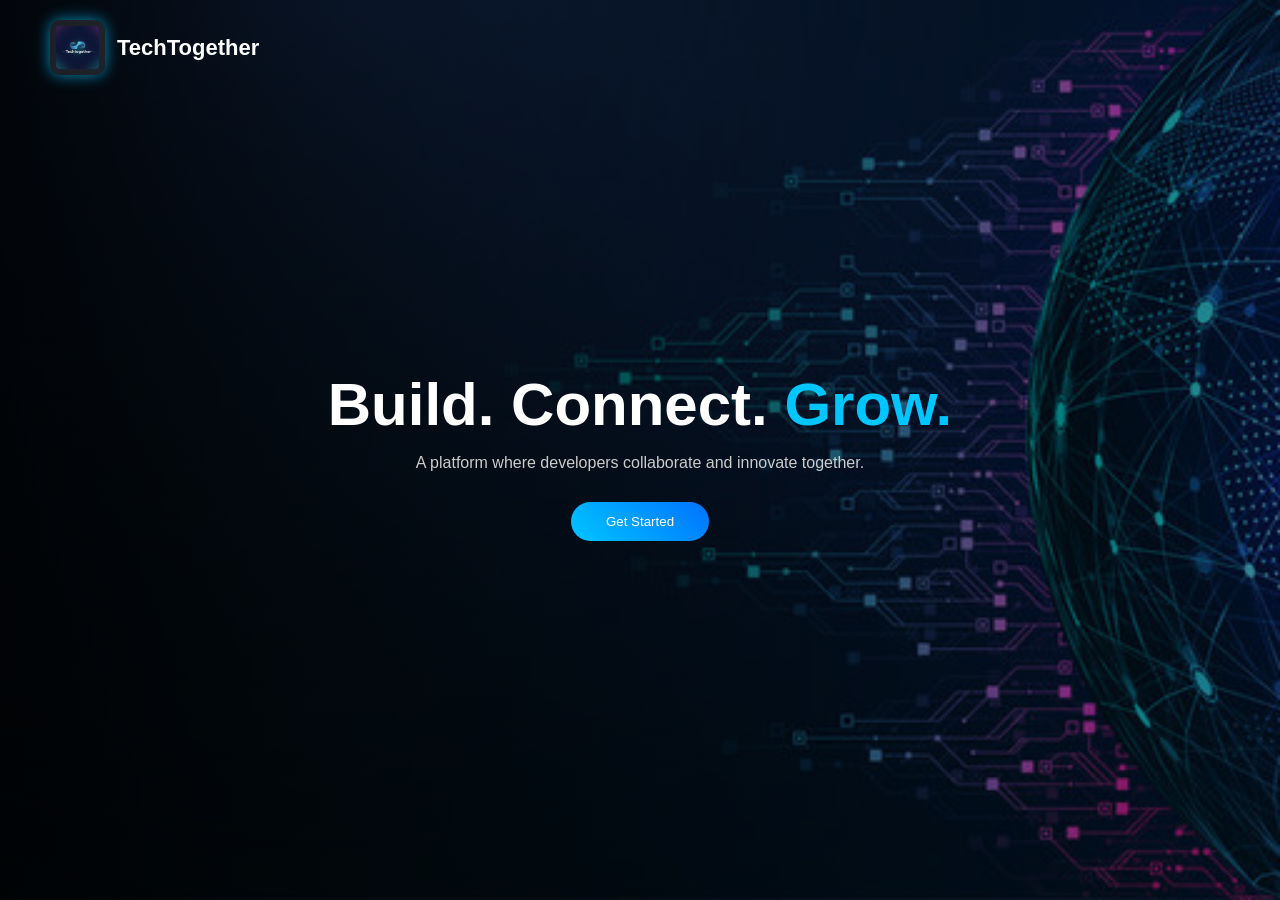
<file: src/main/webapp/index.html>
<!DOCTYPE html>
<html>
<head>
    <title>TechTogether</title>

    <meta name="viewport" content="width=device-width, initial-scale=1.0">

    <style>
        * {
            margin: 0;
            padding: 0;
            box-sizing: border-box;
            font-family: 'Poppins', sans-serif;
        }

        body {
            background: url("images/background.jpg") no-repeat center center/cover;
            height: 100vh;
            color: white;
            overflow: hidden;
        }

        /* Overlay */
        body::before {
            content: "";
            position: absolute;
            width: 100%;
            height: 100%;
            background: linear-gradient(to right, rgba(0,0,0,0.9), rgba(0,0,0,0.4));
            top: 0;
            left: 0;
            z-index: 0;
        }

        /* INTRO SCREEN */
        .intro {
            position: fixed;
            width: 100%;
            height: 100%;
            background: black;
            display: flex;
            justify-content: center;
            align-items: center;
            z-index: 9999;
            animation: introFade 3s forwards;
        }

        .intro-logo {
            width: 200px;
            animation: logoMove 3s forwards;
        }

        @keyframes logoMove {
            0% {
                transform: scale(1.5);
                opacity: 0;
            }
            30% {
                opacity: 1;
                transform: scale(1.2);
            }
            60% {
                transform: scale(1);
            }
            100% {
                transform: translate(-600px, -250px) scale(0.35);
            }
        }

        @keyframes introFade {
            0%, 80% {
                opacity: 1;
            }
            100% {
                opacity: 0;
                visibility: hidden;
            }
        }

        /* NAVBAR */
        .navbar {
            position: relative;
            z-index: 2;
            display: flex;
            justify-content: space-between;
            align-items: center;
            padding: 20px 50px;
        }

        .logo {
            display: flex;
            align-items: center;
            gap: 12px;
        }

        .logo img {
            width: 55px;
            border-radius: 10px;
            background: rgba(255,255,255,0.1);
            padding: 6px;
            box-shadow: 0 0 15px rgba(0,198,255,0.7);
            animation: glow 2s infinite alternate;
        }

        .logo span {
            font-size: 22px;
            font-weight: 600;
        }

        /* HERO */
        .hero {
            position: relative;
            z-index: 2;
            height: 80vh;
            display: flex;
            flex-direction: column;
            justify-content: center;
            align-items: center;
            text-align: center;

            opacity: 0;
            animation: showHero 3.2s ease forwards;
        }

        .hero h1 {
            font-size: 60px;
            margin-bottom: 15px;
        }

        .hero span {
            color: #00c6ff;
        }

        .hero p {
            color: #ccc;
            margin-bottom: 30px;
        }

        .btn {
            padding: 12px 35px;
            border-radius: 30px;
            border: none;
            background: linear-gradient(45deg, #00c6ff, #0072ff);
            color: white;
            cursor: pointer;
            transition: 0.3s;
        }

        .btn:hover {
            transform: scale(1.1);
            box-shadow: 0 0 20px #00c6ff;
        }

        /* ANIMATIONS */
        @keyframes glow {
            from { box-shadow: 0 0 10px #00c6ff; }
            to { box-shadow: 0 0 25px #00c6ff; }
        }

        @keyframes showHero {
            0% { opacity: 0; }
            80% { opacity: 0; }
            100% { opacity: 1; }
        }

        /* RESPONSIVE */
        @media(max-width: 768px) {

            .hero h1 {
                font-size: 35px;
            }

            .logo img {
                width: 45px;
            }

            /* Adjust animation for small screens */
            @keyframes logoMove {
                100% {
                    transform: translate(-250px, -200px) scale(0.4);
                }
            }
        }

    </style>
</head>

<body>

    <!-- INTRO -->
    <div class="intro">
        <img src="images/logo.png" class="intro-logo">
    </div>

    <!-- NAVBAR -->
    <div class="navbar">
        <div class="logo">
            <img src="images/logo.png">
            <span>TechTogether</span>
        </div>
    </div>

    <!-- HERO -->
    <div class="hero">
        <h1>Build. Connect. <span>Grow.</span></h1>
        <p>A platform where developers collaborate and innovate together.</p>

        <a href="login.html">
            <button class="btn">Get Started</button>
        </a>
    </div>

</body>
</html>
</file>
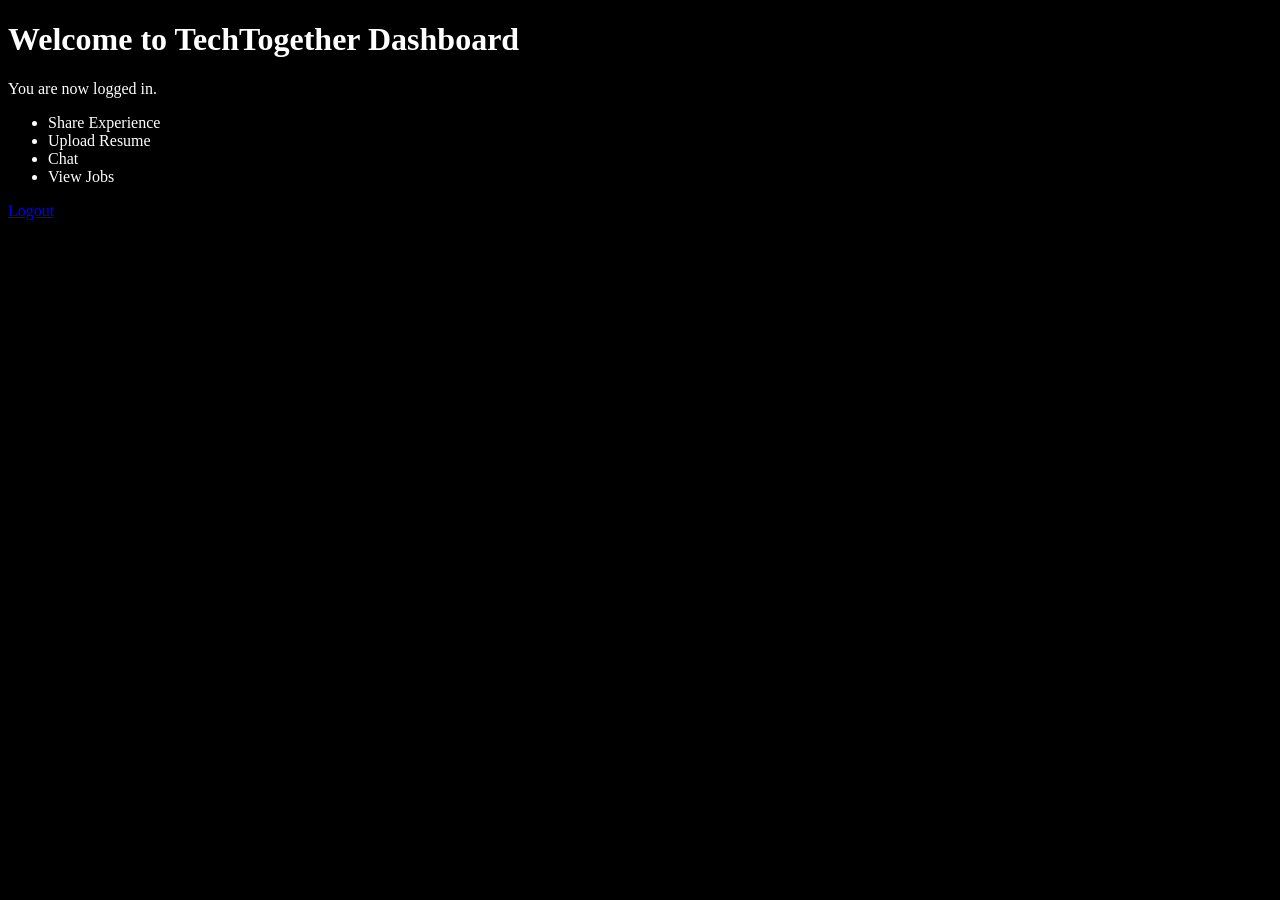
<file: src/main/webapp/dashboard.html>
<!DOCTYPE html>
<html>
<head>
    <title>Dashboard</title>
</head>

<body style="background:black;color:white;">

<h1>Welcome to TechTogether Dashboard</h1>

<p>You are now logged in.</p>

<ul>
    <li>Share Experience</li>
    <li>Upload Resume</li>
    <li>Chat</li>
    <li>View Jobs</li>
</ul>

<a href="index.html">Logout</a>

</body>
</html>
</file>
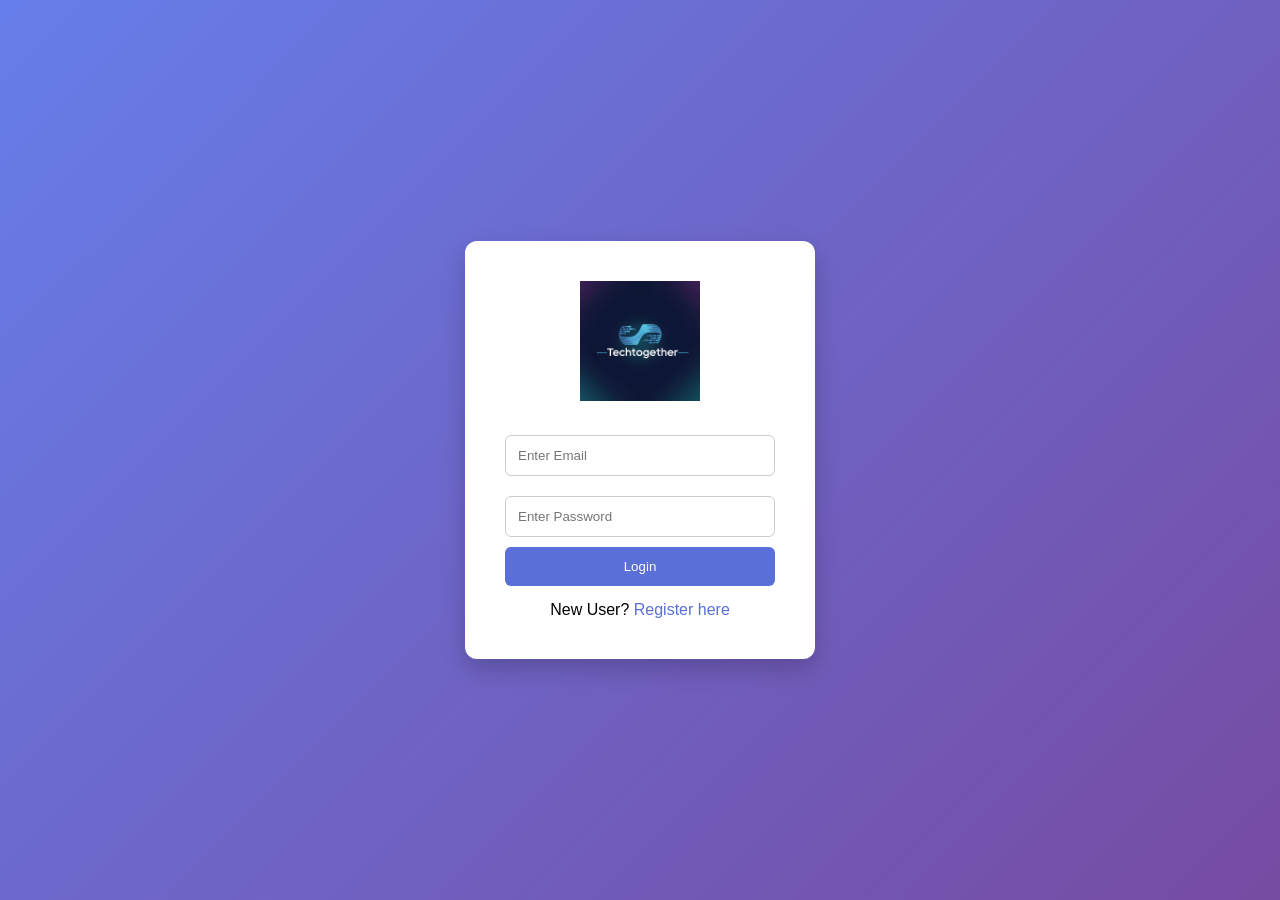
<file: src/main/webapp/login.html>
<!DOCTYPE html>
<html lang="en">
<head>
    <meta charset="UTF-8">
    <title>Login | TechTogether</title>
    <link rel="stylesheet" href="css/login.css">
</head>

<body>

<div class="login-box">
    <img src="images/logo.png" class="logo">

    <form action="login" method="post">

        <input type="email" name="email" placeholder="Enter Email" required>
        <input type="password" name="password" placeholder="Enter Password" required>

        <button type="submit">Login</button>

    </form>

    <p>New User? <a href="register.html">Register here</a></p>
</div>

</body>
</html>
</file>
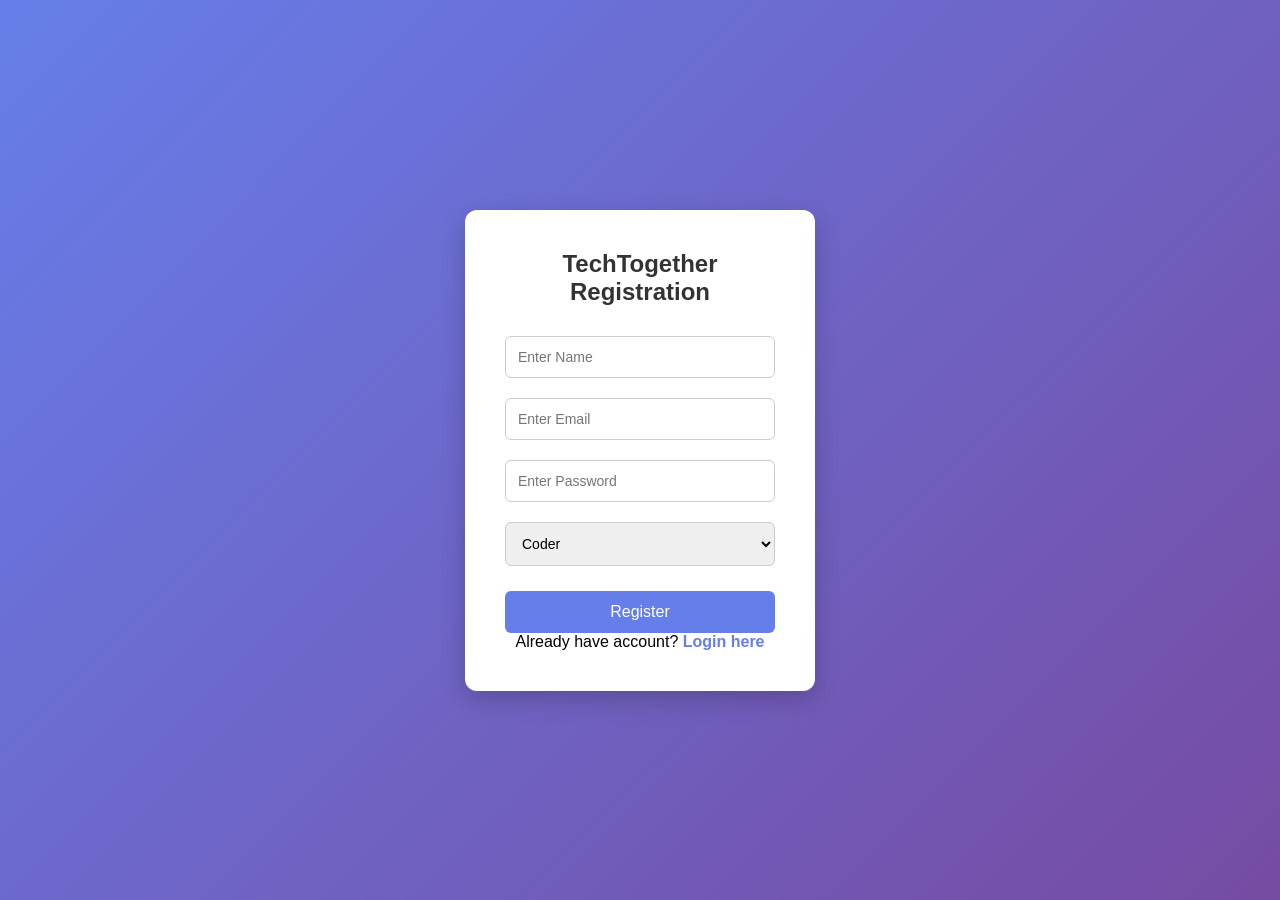
<file: src/main/webapp/register.html>
<!DOCTYPE html>
<html>
<head>
<title>Register | TechTogether</title>
<link rel="stylesheet" href="css/register.css">
</head>
<body>

<div class="card">

<h2>TechTogether Registration</h2>

<form action="register" method="post">

<input type="text" name="name" placeholder="Enter Name" required>

<input type="email" name="email" placeholder="Enter Email" required>

<input type="password" name="password" placeholder="Enter Password" required>

<select name="role" required>
<option value="coder">Coder</option>
<option value="admin">Admin</option>
</select>

<button type="submit">Register</button>

</form>


<p>Already have account? <a href="login.html">Login here</a></p>

</div>

</body>
</html>
</file>
<file: src/main/webapp/css/login.css>
* {
    margin: 0;
    padding: 0;
    box-sizing: border-box;
}

body {
    height: 100vh;
    background: linear-gradient(135deg, #667eea, #764ba2);

    display: flex;
    justify-content: center;
    align-items: center;

    font-family: 'Segoe UI', sans-serif;
}

/* LOGIN CARD */
.login-box {
    width: 350px;
    padding: 40px;

    background: white;
    border-radius: 12px;

    text-align: center;
    box-shadow: 0 10px 25px rgba(0,0,0,0.2);

    animation: fadeUp 0.6s ease;
}

/* LOGO */
.logo {
    width: 120px;
    margin-bottom: 20px;
}

/* INPUT */
.login-box input {
    width: 100%;
    padding: 12px;
    margin: 10px 0;

    border-radius: 6px;
    border: 1px solid #ccc;
}

/* BUTTON */
.login-box button {
    width: 100%;
    padding: 12px;

    background: #5a6fd8;
    color: white;

    border: none;
    border-radius: 6px;

    cursor: pointer;
    transition: 0.3s;
}

.login-box button:hover {
    background: #3f51b5;
}

/* TEXT */
.login-box p {
    margin-top: 15px;
}

.login-box a {
    color: #5a6fd8;
    text-decoration: none;
}

/* ANIMATION */
@keyframes fadeUp {
    from {
        opacity: 0;
        transform: translateY(40px);
    }
    to {
        opacity: 1;
        transform: translateY(0);
    }
}

/* RESPONSIVE */
@media (max-width: 500px) {
    .login-box {
        width: 90%;
        padding: 25px;
    }
}
</file>
<file: src/main/webapp/css/register.css>
/* Reset */
*{
margin:0;
padding:0;
box-sizing:border-box;
font-family:'Segoe UI',sans-serif;
}

/* Background */
body{
height:100vh;
display:flex;
justify-content:center;
align-items:center;
background:linear-gradient(135deg,#667eea,#764ba2);
}

/* Card */
.card{
background:white;
padding:40px;
width:350px;
border-radius:12px;
box-shadow:0 8px 25px rgba(0,0,0,0.2);
text-align:center;
}

/* Heading */
.card h2{
margin-bottom:20px;
color:#333;
}

/* Inputs */
.card input,
.card select{
width:100%;
padding:12px;
margin:10px 0;
border:1px solid #ccc;
border-radius:6px;
font-size:14px;
}

/* Button */
.card button{
width:100%;
padding:12px;
margin-top:15px;
background:#667eea;
color:white;
border:none;
border-radius:6px;
font-size:16px;
cursor:pointer;
}

/* Hover */
.card button:hover{
background:#5a67d8;
}

/* Link */
.card a{
color:#667eea;
text-decoration:none;
font-weight:bold;
}

.card a:hover{
text-decoration:underline;
}
</file>
